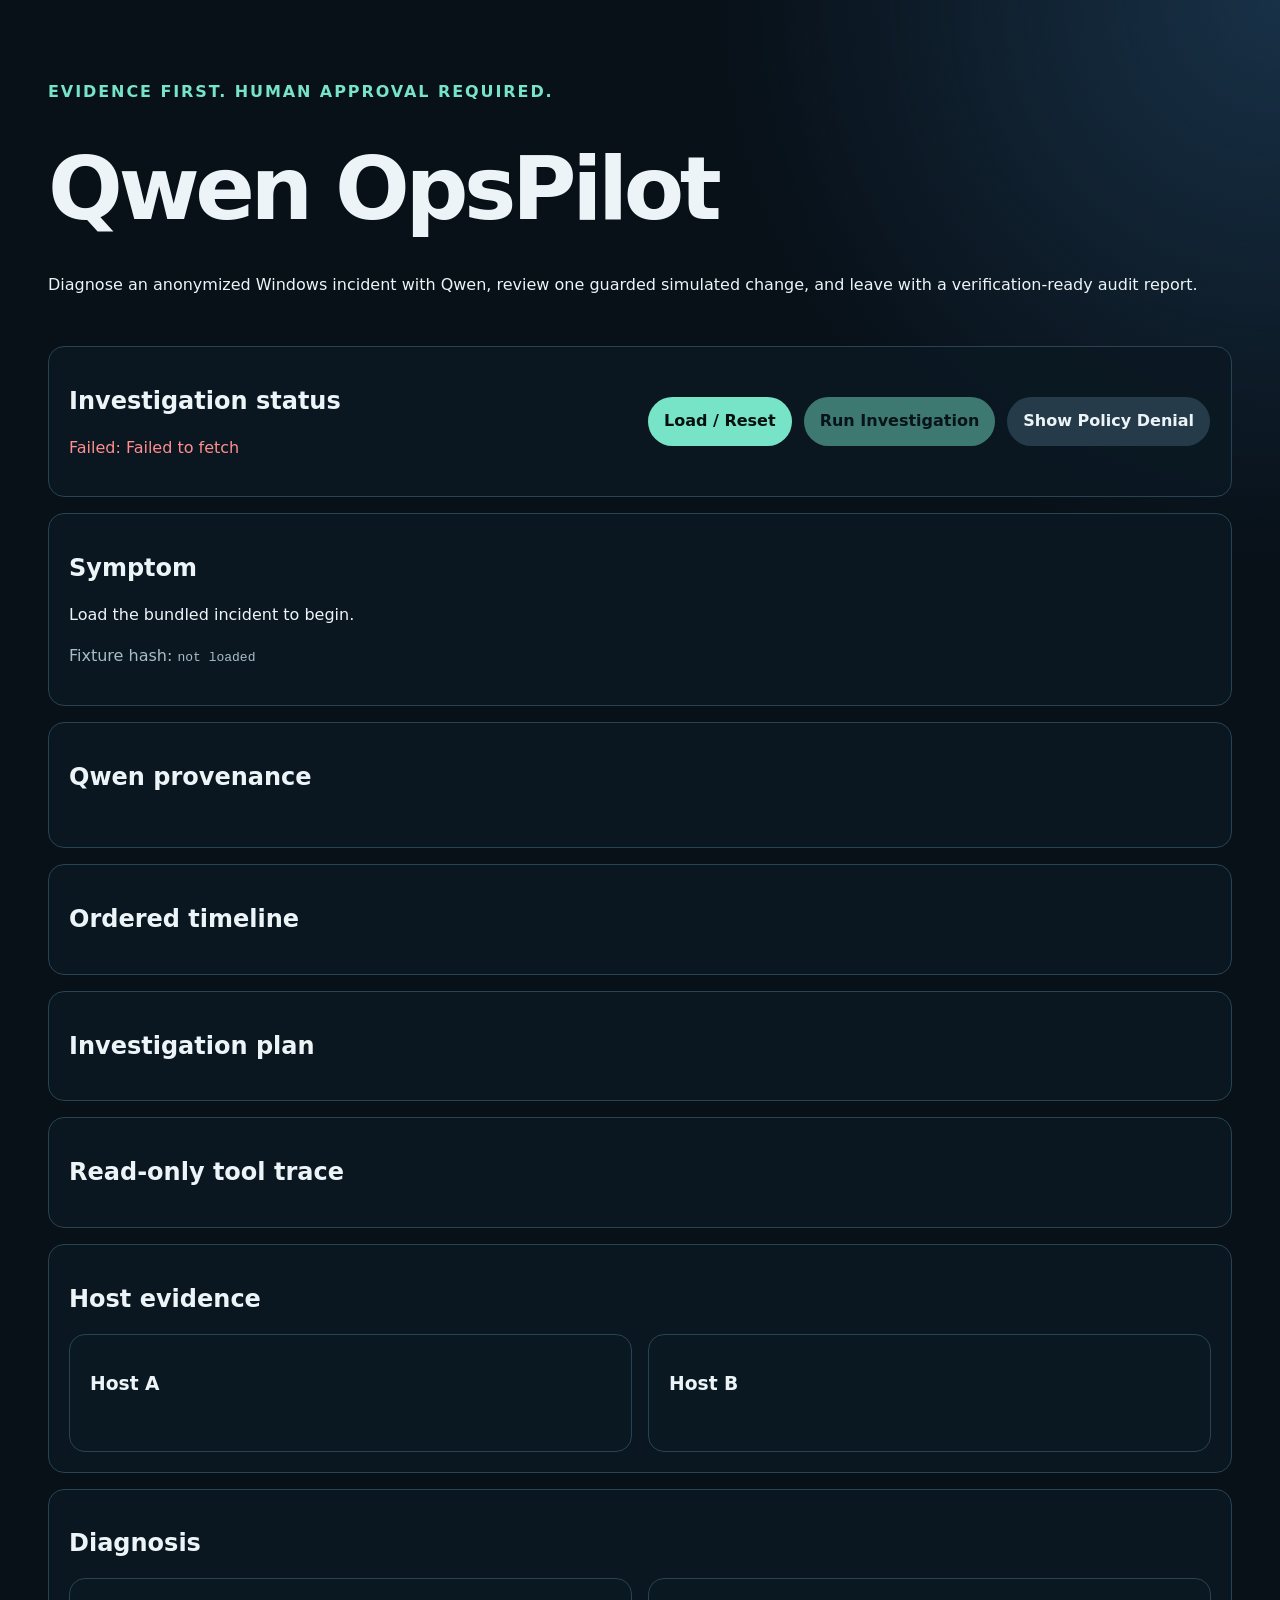
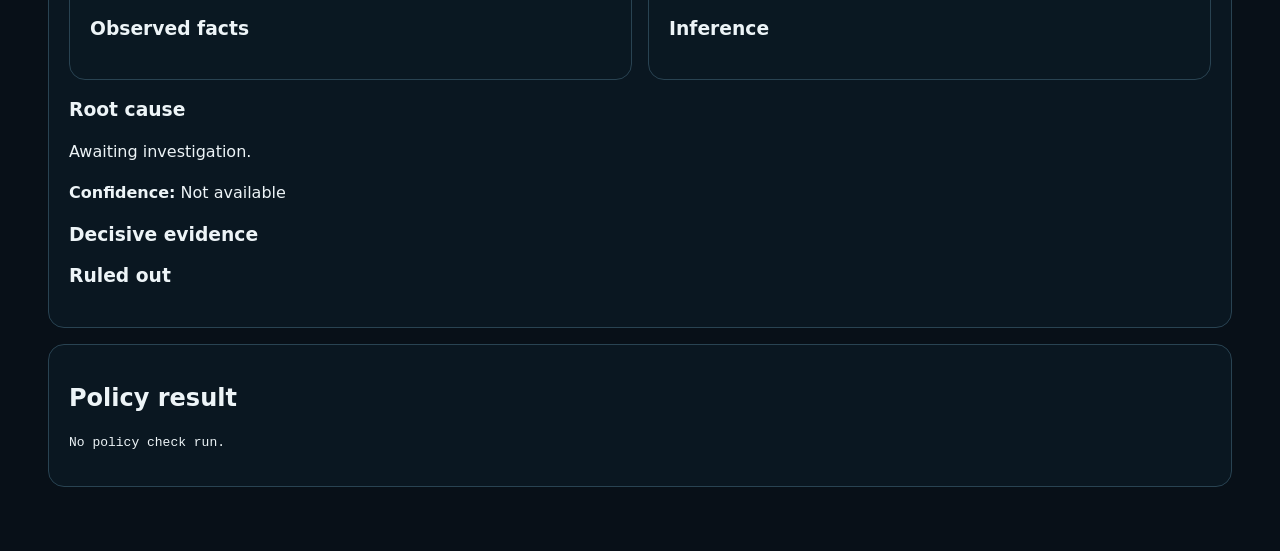
<file: docs/index.html>
<!doctype html>
<html lang="en">
<head>
  <meta charset="utf-8">
  <meta name="viewport" content="width=device-width, initial-scale=1">
  <meta name="opspilot-api-base" content="https://qwen-opspilot-monmjgpcrk.ap-southeast-1.fcapp.run">
  <title>Qwen OpsPilot</title>
  <link rel="stylesheet" href="../static/styles.css">
</head>
<body>
  <header>
    <p class="eyebrow">Evidence first. Human approval required.</p>
    <h1>Qwen OpsPilot</h1>
    <p>Diagnose an anonymized Windows incident with Qwen, review one guarded simulated change, and leave with a verification-ready audit report.</p>
  </header>

  <main>
    <section class="status-panel" aria-labelledby="status-title">
      <div>
        <h2 id="status-title">Investigation status</h2>
        <p id="status" role="status" aria-live="polite">Idle</p>
      </div>
      <div class="controls">
        <button id="load-button" type="button">Load / Reset</button>
        <button id="run-button" type="button">Run Investigation</button>
        <button id="policy-button" class="secondary" type="button">Show Policy Denial</button>
      </div>
    </section>

    <section aria-labelledby="symptom-title">
      <h2 id="symptom-title">Symptom</h2>
      <p id="symptom">Load the bundled incident to begin.</p>
      <p class="meta">Fixture hash: <code id="fixture-hash">not loaded</code></p>
    </section>

    <section aria-labelledby="provenance-title">
      <h2 id="provenance-title">Qwen provenance</h2>
      <dl id="provenance" class="fact-list"></dl>
    </section>

    <section aria-labelledby="timeline-title">
      <h2 id="timeline-title">Ordered timeline</h2>
      <ol id="timeline" class="timeline"></ol>
    </section>

    <section aria-labelledby="plan-title">
      <h2 id="plan-title">Investigation plan</h2>
      <ol id="plan"></ol>
    </section>

    <section aria-labelledby="trace-title">
      <h2 id="trace-title">Read-only tool trace</h2>
      <ol id="tool-trace" class="timeline"></ol>
    </section>

    <section aria-labelledby="evidence-title">
      <h2 id="evidence-title">Host evidence</h2>
      <div class="host-grid">
        <article><h3>Host A</h3><dl id="host-a" class="fact-list"></dl></article>
        <article><h3>Host B</h3><dl id="host-b" class="fact-list"></dl></article>
      </div>
    </section>

    <section aria-labelledby="diagnosis-title">
      <h2 id="diagnosis-title">Diagnosis</h2>
      <div class="diagnosis-grid">
        <article><h3>Observed facts</h3><ul id="observed"></ul></article>
        <article><h3>Inference</h3><ul id="inferences"></ul></article>
      </div>
      <h3>Root cause</h3>
      <p id="root-cause">Awaiting investigation.</p>
      <p><strong>Confidence:</strong> <span id="confidence">Not available</span></p>
      <h3>Decisive evidence</h3>
      <ul id="decisive-evidence"></ul>
      <h3>Ruled out</h3>
      <ul id="ruled-out"></ul>
    </section>

    <section aria-labelledby="policy-title">
      <h2 id="policy-title">Policy result</h2>
      <pre id="policy-result">No policy check run.</pre>
    </section>

    <section id="proposal-section" class="simulation-panel" aria-labelledby="proposal-title" hidden>
      <div class="section-heading">
        <div>
          <p id="simulation-label" class="simulation-label">Simulated</p>
          <h2 id="proposal-title">Guarded remediation proposal</h2>
        </div>
        <p class="safety-copy">No real host or Scheduled Task will be changed.</p>
      </div>
      <h3 id="proposal-name"></h3>
      <p id="proposal-outcome"></p>
      <div class="proposal-grid">
        <article>
          <h3>Exact change</h3>
          <ul id="proposal-changes"></ul>
        </article>
        <article>
          <h3>Prerequisites</h3>
          <ul id="proposal-prerequisites"></ul>
        </article>
        <article>
          <h3>S4U limitations</h3>
          <ul id="proposal-limitations"></ul>
        </article>
        <article>
          <h3>Rollback</h3>
          <ul id="proposal-rollback"></ul>
        </article>
      </div>
      <h3>Verification contract</h3>
      <ul id="proposal-checks" class="check-list"></ul>
      <dl class="integrity-grid">
        <dt>Run hash</dt><dd><code id="run-hash"></code></dd>
        <dt>Proposal hash</dt><dd><code id="proposal-hash"></code></dd>
        <dt>Approval expires</dt><dd id="approval-expiry"></dd>
      </dl>
      <div class="controls decision-controls">
        <button id="approve-button" type="button" disabled>Approve simulated change</button>
        <button id="reject-button" class="danger" type="button" disabled>Reject</button>
      </div>
    </section>

    <section id="decision-section" aria-labelledby="decision-title" hidden>
      <div class="section-heading">
        <div>
          <p id="decision-label" class="simulation-label">Simulated decision</p>
          <h2 id="decision-title">Decision and deterministic verification</h2>
        </div>
        <button id="report-button" class="secondary" type="button" disabled>Download audit report</button>
      </div>
      <p id="decision-summary"></p>
      <div class="host-grid">
        <article><h3>Before</h3><dl id="before-state" class="fact-list"></dl></article>
        <article><h3>After</h3><dl id="after-state" class="fact-list"></dl></article>
      </div>
      <h3>Verification checks</h3>
      <ul id="verification-results" class="check-list"></ul>
    </section>
  </main>
  <script src="../static/app.js" defer></script>
</body>
</html>
</file>
<file: static/styles.css>
:root {
  color-scheme: dark;
  font-family: Inter, ui-sans-serif, system-ui, sans-serif;
  background: #081018;
  color: #edf4f7;
  line-height: 1.55;
}

* { box-sizing: border-box; }

body {
  margin: 0;
  background: radial-gradient(circle at top right, #183147, transparent 35rem), #081018;
}

header, main {
  width: min(74rem, calc(100% - 2rem));
  margin-inline: auto;
}

header { padding: 4rem 0 2rem; }
h1 { margin: 0; font-size: clamp(2.5rem, 7vw, 5.5rem); letter-spacing: -.05em; }
h2, h3 { line-height: 1.2; }
.eyebrow { color: #77e4c8; font-weight: 700; text-transform: uppercase; letter-spacing: .12em; }

main { display: grid; gap: 1rem; padding-bottom: 4rem; }
section, article {
  border: 1px solid #294352;
  border-radius: 1rem;
  background: rgba(11, 25, 35, .88);
  padding: 1.25rem;
}

.status-panel, .host-grid, .diagnosis-grid, .proposal-grid {
  display: grid;
  gap: 1rem;
  grid-template-columns: repeat(auto-fit, minmax(18rem, 1fr));
}

[hidden] { display: none !important; }
.section-heading {
  display: flex;
  flex-wrap: wrap;
  align-items: center;
  justify-content: space-between;
  gap: 1rem;
}
.section-heading h2 { margin-top: .25rem; }
.simulation-panel { border-color: #ffca6c; box-shadow: inset 0 0 0 1px rgba(255, 202, 108, .2); }
.simulation-label {
  display: inline-block;
  margin: 0;
  border-radius: 999px;
  padding: .25rem .65rem;
  background: #ffca6c;
  color: #211705;
  font-size: .8rem;
  font-weight: 800;
  letter-spacing: .08em;
  text-transform: uppercase;
}
.safety-copy { max-width: 28rem; color: #ffdf9d; font-weight: 700; }
.integrity-grid {
  display: grid;
  grid-template-columns: minmax(8rem, auto) minmax(0, 1fr);
  gap: .5rem 1rem;
  padding: 1rem;
  border-radius: .75rem;
  background: #07131c;
}
.integrity-grid dt { color: #a8bdc8; }
.integrity-grid dd { margin: 0; overflow-wrap: anywhere; }
.decision-controls { margin-top: 1.25rem; }

.controls { display: flex; flex-wrap: wrap; align-items: center; gap: .75rem; }
button {
  border: 0;
  border-radius: 999px;
  padding: .75rem 1rem;
  background: #77e4c8;
  color: #06110f;
  font: inherit;
  font-weight: 700;
  cursor: pointer;
}
button.secondary { background: #263b4a; color: #edf4f7; }
button.danger { background: #ff9d9d; color: #2b0808; }
button:disabled { opacity: .48; cursor: not-allowed; transform: none; }
button:focus-visible { outline: 3px solid #ffca6c; outline-offset: 3px; }

#status[data-kind="loading"], #status[data-kind="running"] { color: #ffca6c; }
#status[data-kind="failed"] { color: #ff8e8e; }
.meta, code { color: #a8bdc8; overflow-wrap: anywhere; }

.fact-list { display: grid; grid-template-columns: minmax(8rem, 1fr) 2fr; gap: .45rem 1rem; }
.fact-list dt { color: #a8bdc8; }
.fact-list dd { margin: 0; overflow-wrap: anywhere; }
.timeline { border-left: 2px solid #77e4c8; padding-left: 1.5rem; }
.check-list { list-style: none; padding-left: 0; }
.check-list li {
  margin-block: .5rem;
  border-left: 3px solid #a8bdc8;
  padding: .5rem .75rem;
  background: #07131c;
}
.check-list li[data-kind="passed"] { border-color: #77e4c8; }
.check-list li[data-kind="failed"] { border-color: #ff8e8e; }
pre { white-space: pre-wrap; overflow-wrap: anywhere; }

@media (prefers-reduced-motion: no-preference) {
  button { transition: transform .15s ease; }
  button:hover { transform: translateY(-1px); }
}
</file>
